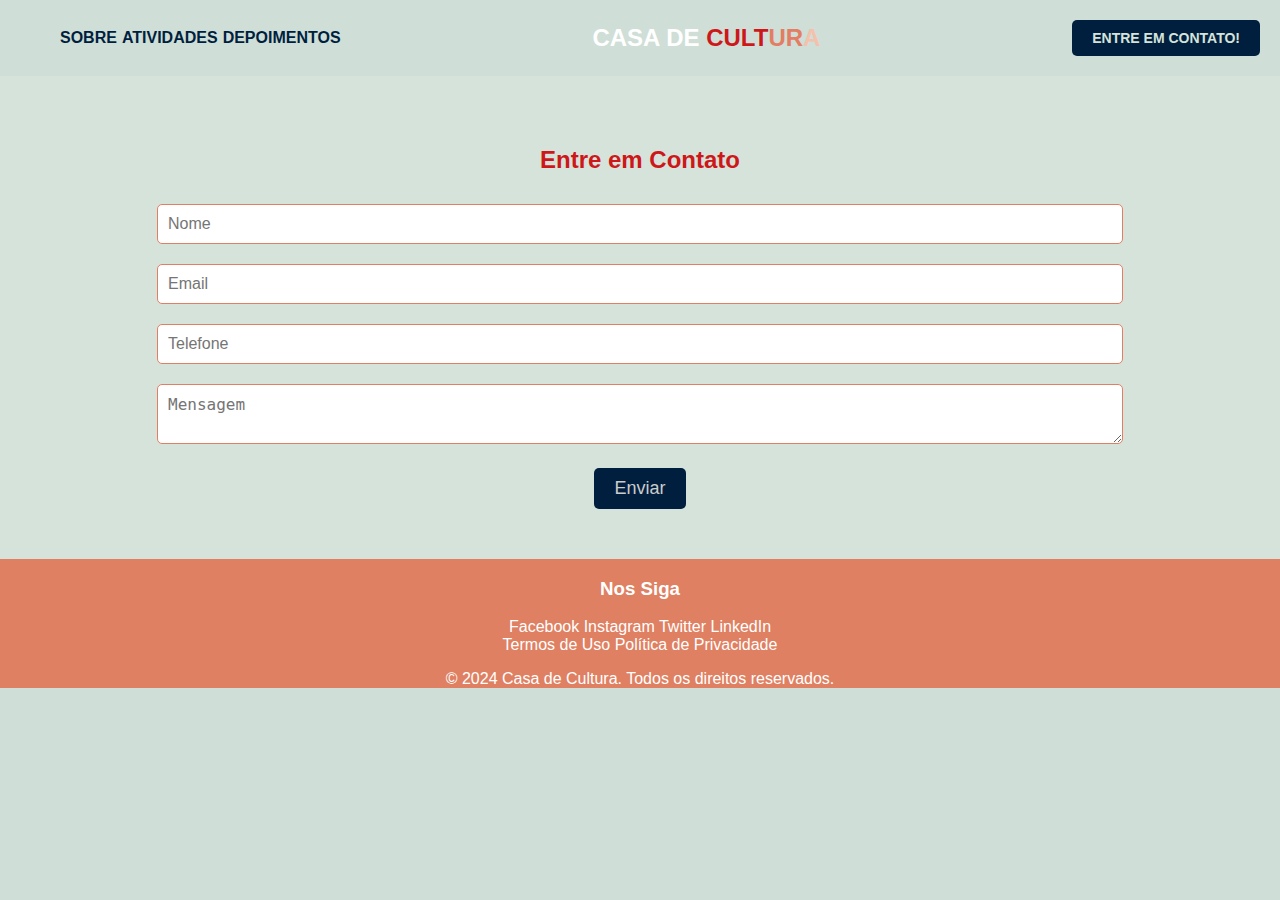
<file: contato.html>
<!DOCTYPE html>
<html lang="pt-br">

<head>
    <meta charset="UTF-8">
    <meta name="viewport" content="width=device-width, initial-scale=1.0">
    <title>Contato - Casa de Cultura</title>
    <link rel="stylesheet" href="style.css">
    <link rel="preconnect" href="https://fonts.googleapis.com">
    <link rel="preconnect" href="https://fonts.gstatic.com" crossorigin>
    <link href="https://fonts.googleapis.com/css2?family=Bebas+Neue&display=swap" rel="stylesheet">
</head>

<body>
    <header>
        <nav>
            <ul class="menu">
                <li><a href="sobre.html">Sobre</a></li>
                <li><a href="servicos.html">Atividades</a></li>
                <li><a href="testemunhos.html">Depoimentos</a></li>
            </ul>
            <div class="logo">
                Casa de <span class="cult">Cult</span><span class="ur">ur</span><span class="a">a</span>
            </div>
            <a href="contato.html" class="cta-btn">Entre em contato!</a>
        </nav>
    </header>

    <!-- Entre em contato -->
    <section id="contato">
        <div class="container-contato">
            <h2>Entre em Contato</h2>
            <form id="contato-form">
                <input type="text" name="nome" placeholder="Nome" required>
                <input type="email" name="email" placeholder="Email" required>
                <input type="tel" name="telefone" placeholder="Telefone" required>
                <textarea name="mensagem" placeholder="Mensagem" required></textarea>
                <br>
                <button type="submit">Enviar</button>
            </form>
        </div>
    </section>

    <!-- FOOTER -->
    <footer class="footer">
        <div class="container">
            <div class="social-links">
                <h3>Nos Siga</h3>
                <a href="https://www.facebook.com" target="_blank">Facebook</a>
                <a href="https://www.instagram.com" target="_blank">Instagram</a>
                <a href="https://www.twitter.com" target="_blank">Twitter</a>
                <a href="https://www.linkedin.com" target="_blank">LinkedIn</a>
            </div>
            <div class="info-links">
                <a href="/termos-de-uso">Termos de Uso</a>
                <a href="/politica-de-privacidade">Política de Privacidade</a>
            </div>
        </div>
        <p>&copy; 2024 Casa de Cultura. Todos os direitos reservados.</p>
    </footer>

    <script src="script.js"></script>
</body>

</html>
</file>
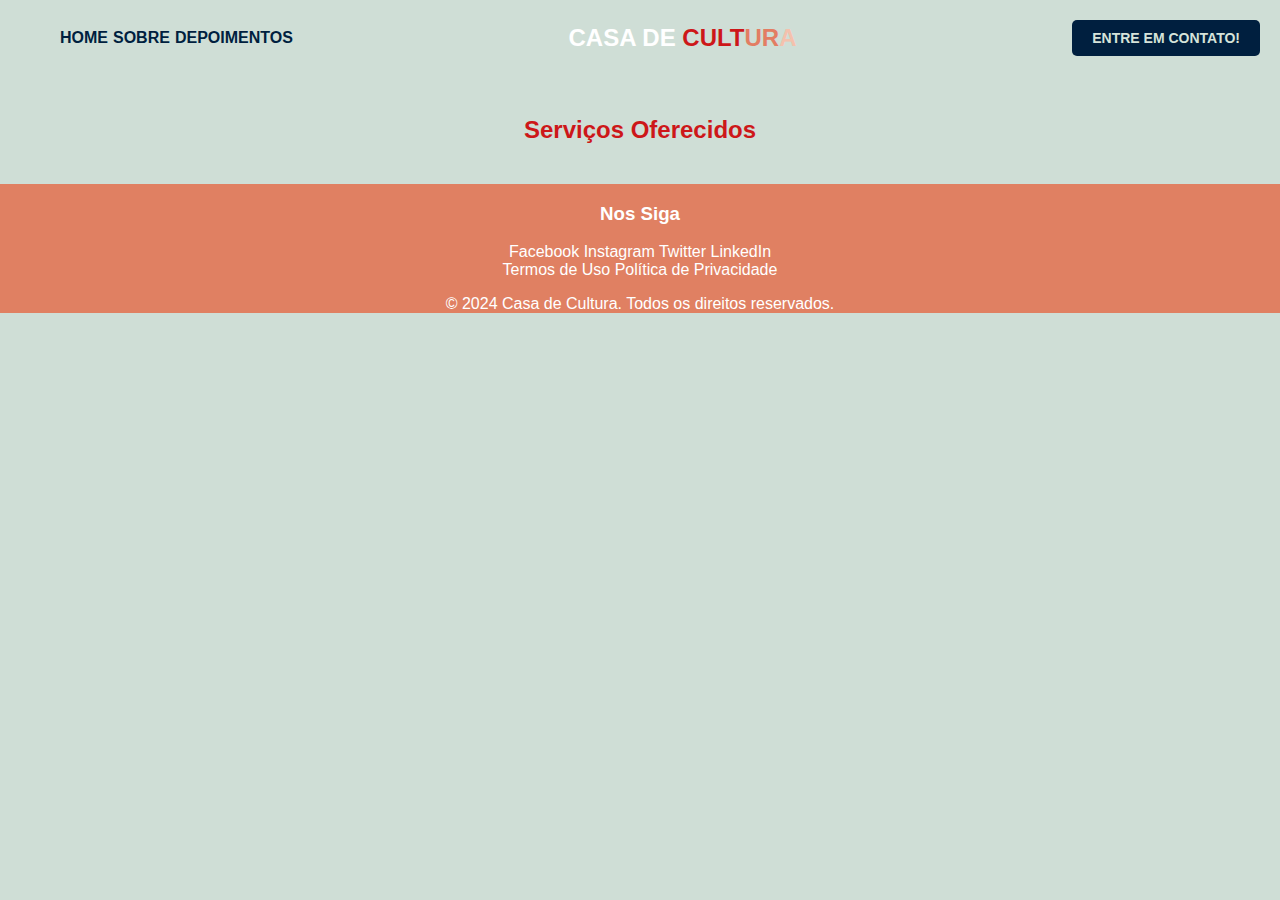
<file: servicos.html>
<!DOCTYPE html>
<html lang="pt-br">

<head>
    <meta charset="UTF-8">
    <meta name="viewport" content="width=device-width, initial-scale=1.0">
    <title>Serviços - Casa de Cultura</title>
    <link rel="stylesheet" href="style.css">
    <link rel="preconnect" href="https://fonts.googleapis.com">
    <link rel="preconnect" href="https://fonts.gstatic.com" crossorigin>
    <link href="https://fonts.googleapis.com/css2?family=Bebas+Neue&display=swap" rel="stylesheet">
</head>

<body>
    <header>
        <nav>
            <ul class="menu">
                <li><a href="index.html">Home</a></li>
                <li><a href="sobre.html">Sobre</a></li>
                <li><a href="testemunhos.html">Depoimentos</a></li>
            </ul>
            <div class="logo">
                Casa de <span class="cult">Cult</span><span class="ur">ur</span><span class="a">a</span>
            </div>
            <a href="contato.html" class="cta-btn">Entre em contato!</a>
        </nav>
    </header>

    <!-- Conteúdo da página Serviços -->
    <section id="servicos">
        <div class="services-container">
            <h2>Serviços Oferecidos</h2>
            <div class="services-grid" id="servicesGrid">
                <!-- Os cards de serviços serão inseridos aqui via JavaScript -->
            </div>
        </div>

    </section>

    <footer class="footer">
        <div class="container">
            <div class="social-links">
                <h3>Nos Siga</h3>
                <a href="https://www.facebook.com" target="_blank">Facebook</a>
                <a href="https://www.instagram.com" target="_blank">Instagram</a>
                <a href="https://www.twitter.com" target="_blank">Twitter</a>
                <a href="https://www.linkedin.com" target="_blank">LinkedIn</a>
            </div>
            <div class="info-links">
                <a href="/termos-de-uso">Termos de Uso</a>
                <a href="/politica-de-privacidade">Política de Privacidade</a>
            </div>
        </div>
        <p>&copy; 2024 Casa de Cultura. Todos os direitos reservados.</p>
    </footer>

    <script src="script.js"></script>
</body>

</html>
</file>
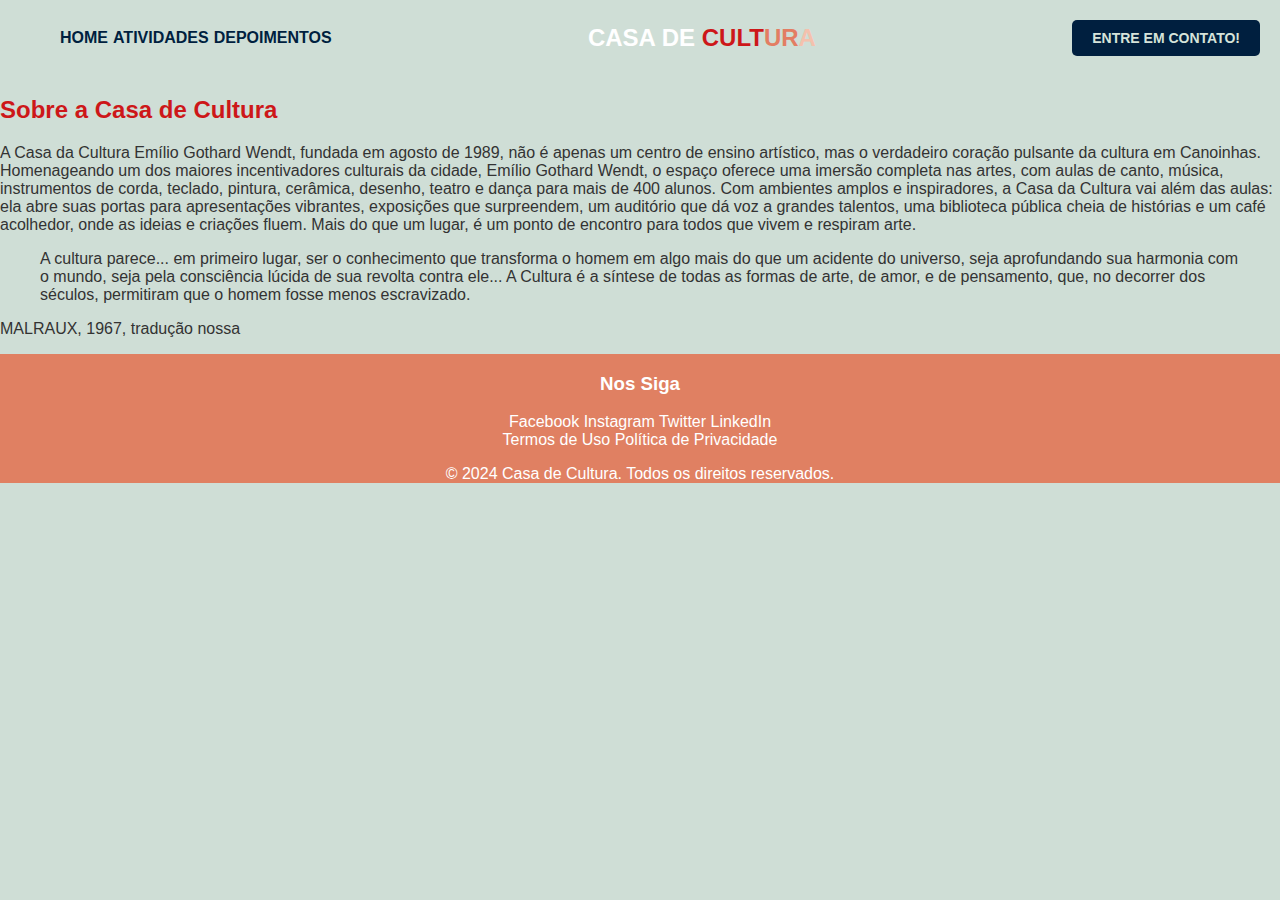
<file: sobre.html>
<!DOCTYPE html>
<html lang="pt-br">

<head>
    <meta charset="UTF-8">
    <meta name="viewport" content="width=device-width, initial-scale=1.0">
    <title>Sobre - Casa de Cultura</title>
    <link rel="stylesheet" href="style.css">
    <link rel="preconnect" href="https://fonts.googleapis.com">
    <link rel="preconnect" href="https://fonts.gstatic.com" crossorigin>
    <link href="https://fonts.googleapis.com/css2?family=Bebas+Neue&display=swap" rel="stylesheet">
</head>

<body>
    <header>
        <nav>
            <ul class="menu">
                <li><a href="index.html">Home</a></li>
                <li><a href="servicos.html">Atividades</a></li>
                <li><a href="testemunhos.html">Depoimentos</a></li>
            </ul>
            <div class="logo">
                Casa de <span class="cult">Cult</span><span class="ur">ur</span><span class="a">a</span>
            </div>
            <a href="contato.html" class="cta-btn">Entre em contato!</a>
        </nav>
    </header>

    <!-- Conteúdo da página Sobre -->
    <section id="sobre">
        <div class="container">
            <h2>Sobre a Casa de Cultura</h2>
            <p>
                A Casa da Cultura Emílio Gothard Wendt, fundada em agosto de 1989, não é apenas um centro de ensino
                artístico, mas o verdadeiro coração pulsante da cultura em Canoinhas. Homenageando um dos maiores
                incentivadores culturais da cidade, Emílio Gothard Wendt, o espaço oferece uma imersão completa nas
                artes, com aulas de canto, música, instrumentos de corda, teclado, pintura, cerâmica, desenho, teatro e
                dança para mais de 400 alunos. Com ambientes amplos e inspiradores, a Casa da Cultura vai além das
                aulas: ela abre suas portas para apresentações vibrantes, exposições que surpreendem, um auditório que
                dá voz a grandes talentos, uma biblioteca pública cheia de histórias e um café acolhedor, onde as ideias
                e criações fluem. Mais do que um lugar, é um ponto de encontro para todos que vivem e respiram arte.</p>
            <blockquote> A cultura parece... em primeiro lugar, ser o conhecimento que transforma o homem em algo mais
                do que um acidente do universo, seja aprofundando sua harmonia com o mundo, seja pela consciência lúcida
                de sua revolta contra ele... A
                Cultura é a síntese de todas as formas de arte, de amor, e de pensamento, que, no
                decorrer dos séculos, permitiram que o homem fosse menos escravizado.</blockquote>
            <p>MALRAUX, 1967, tradução nossa</p>

        </div>
    </section>

    <footer class="footer">
        <div class="container">
            <div class="social-links">
                <h3>Nos Siga</h3>
                <a href="https://www.facebook.com" target="_blank">Facebook</a>
                <a href="https://www.instagram.com" target="_blank">Instagram</a>
                <a href="https://www.twitter.com" target="_blank">Twitter</a>
                <a href="https://www.linkedin.com" target="_blank">LinkedIn</a>
            </div>
            <div class="info-links">
                <a href="/termos-de-uso">Termos de Uso</a>
                <a href="/politica-de-privacidade">Política de Privacidade</a>
            </div>
        </div>
        <p>&copy; 2024 Casa de Cultura. Todos os direitos reservados.</p>
    </footer>

    <script src="script.js"></script>
</body>

</html>
</file>
<file: style.css>
@media (max-width: 768px) {
    .menu {
        flex-direction: column;
    }

    .cta-btn {
        margin-top: 10px;
    }
}

.bebas-neue-regular {
    font-family: "Bebas Neue", sans-serif;
    font-weight: 400;
    font-style: normal;
}

body {
    font-family: Arial, sans-serif;
    margin: 0;
    padding: 0;
    color: #333;
    background-color: #cfded6;
}


/* HEADER E BARRA */
header {
    padding: 20px;
    display: flex;
    justify-content: space-between;
    align-items: center;
    font-weight: bold;
}

nav {
    width: 100%;
    display: flex;
    justify-content: space-between;
    align-items: center;
}

.logo {
    font-size: 24px;
    font-weight: bold;
    text-transform: uppercase;
    color: white;
    text-align: center;
    flex-grow: 1;
}

.cult {
    color: #cd1719;
}

.ur {
    color: #e37d63;
}

.a {
    color: #f4c1ad;
}

.menu {
    list-style: none;
    display: flex;
    gap: 5px;
    justify-content: flex-start;
    margin: 0;
}

.menu li a {
    color: #001f3f;
    text-decoration: none;
    text-transform: uppercase;

}

.menu li a:hover {
    color: #d6e3da;
}

.menu li a[href="index.html"]:hover {
    color: white;
}

.menu li a[href="sobre.html"]:hover {
    color: #cd1719;
}

.menu li a[href="servicos.html"]:hover {
    color: #e08062;
}

.menu li a[href="testemunhos.html"]:hover {
    color: #f4c1ad;
}

.cta-btn {
    font-size: 14px;
    padding: 10px 20px;
    background-color: #001f3f;
    color: #d6e3da;
    text-decoration: none;
    text-transform: uppercase;
    border-radius: 5px;
    transition: background-color 0.3s, color 0.3s;
}

.cta-btn:hover {
    background-color: #cd1719;
    color: white;
}


/* SWIPER */
.banner {
    position: relative;
}

.banner .swiper-container {
    width: 100%;
    height: 500px;
}

.swiper-slide {
    display: flex;
    justify-content: center;
    align-items: center;
    background-size: cover;
    background-position: center;
    height: 500px;
    color: white;
    text-align: center;
}


/* SERVIÇOS */
.services-container {
    padding: 20px;
    text-align: center;
}

.services-grid {
    display: grid;
    grid-template-columns: repeat(auto-fill, minmax(250px, 1fr));
    gap: 20px;
}

.service-card {
    background-color: #f9f9f9;
    border: 1px solid #ddd;
    border-radius: 8px;
    padding: 15px;
    transition: transform 0.2s;
}

.service-card:hover {
    transform: scale(1.05);
}

.service-card h4 {
    margin: 10px 0;
}

.service-card p {
    color: #555;
}


/* DEPOIMENTOS */
.testemunhos {
    padding: 40px;
    background-color: #f9f9f9;
    text-align: center;
}

.testemunhos-container {
    display: flex;
    justify-content: center;
    flex-wrap: wrap;
    gap: 20px;
}

.testemunho {
    background: white;
    border-radius: 8px;
    box-shadow: 0 4px 10px rgba(0, 0, 0, 0.1);
    padding: 20px;
    width: 300px;
    transition: transform 0.3s;
}

.testemunho:hover {
    transform: scale(1.05);
}

.testemunho img {
    border-radius: 50%;
    width: 80px;
    height: 80px;
    margin-bottom: 10px;
}

.testemunho h3 {
    margin: 10px 0 5px;
}

.testemunho p {
    color: #555;
}


/* CONTATO */
#contato {
    padding: 50px;
    background-color: #d6e3da;
    text-align: center;
}

h2 {
    font-size: 24px;
    color: #cd1719;
}

input, textarea {
    width: 80%;
    padding: 10px;
    margin: 10px 0;
    border: 1px solid #e37d63;
    border-radius: 5px;
    font-size: 16px;
    transition: border-color 0.3s;
}

input:focus, textarea:focus {
    border-color: #cd1719;
    /* Cor da borda ao focar */
}

button {
    background-color: #001f3f;
    color: #cccccc;
    border: none;
    padding: 10px 20px;
    border-radius: 5px;
    font-size: 18px;
    cursor: pointer;
    transition: background-color 0.3s, color 0.3s;
    margin-top: 10px;
}

button:hover {
    background-color: #cd1719;
    color: white;
}


/* FOOTER */
.container {
    width: 100%;
    margin: 0 auto;
}

.footer {
    background-color: #e08062;
    color: white;
    text-align: center;
}

.footer .container {
    display: flex;
    flex-direction: column;
}

.footer a {
    color: white;
    text-decoration: none;
}

.footer a:hover {
    text-decoration: underline;
}
</file>
